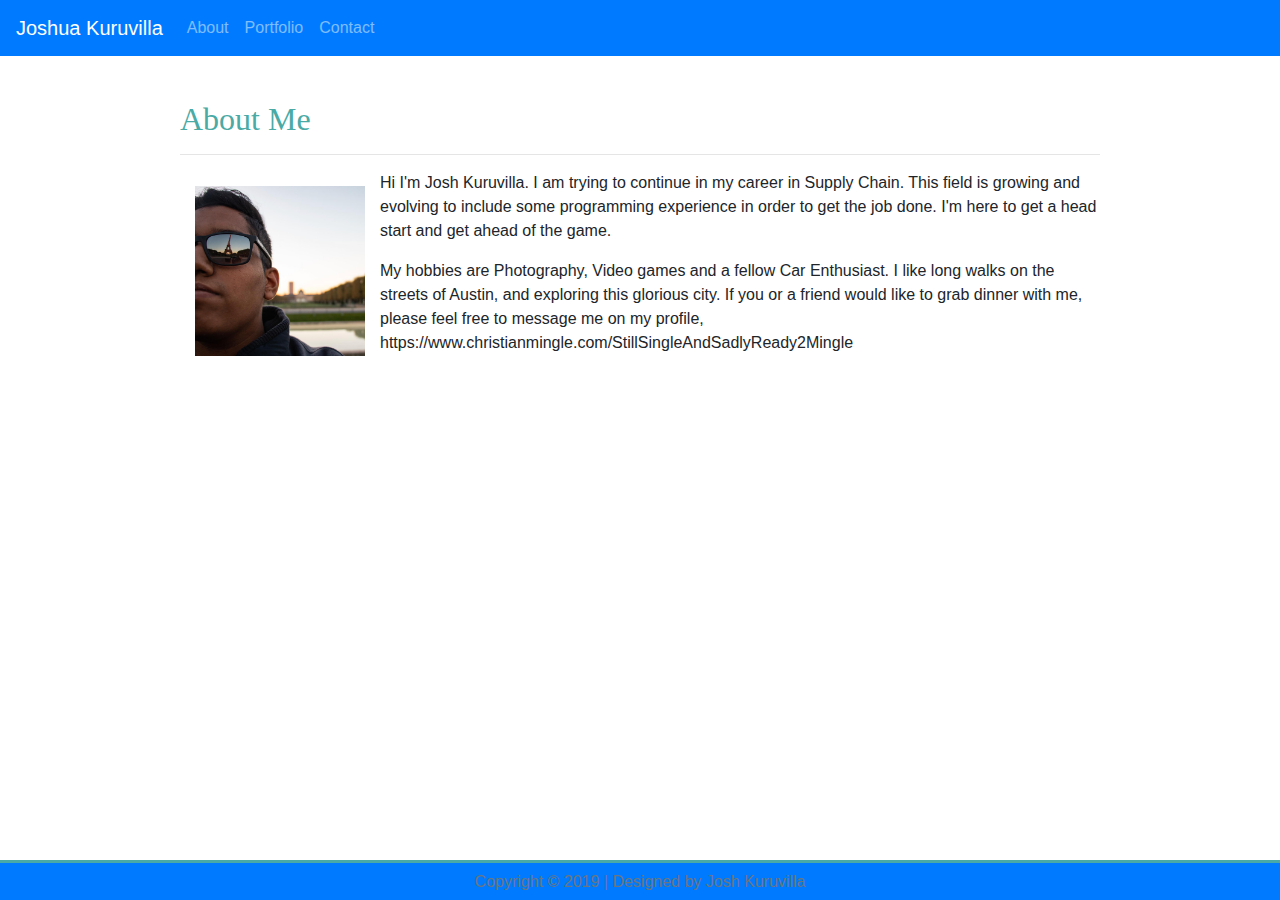
<file: index.html>
<!DOCTYPE html>
<html lang="en">

  <head>
    <meta charset="UTF-8">
    <meta name="viewport" content="width=device-width, initial-scale=1.0">
    <meta http-equiv="X-UA-Compatible" content="ie=edge">
    <title>Joshua Kuruvilla</title>
    <link rel="stylesheet" type="text/css" href="assets/css/style.css">
    <link rel="stylesheet" href="https://stackpath.bootstrapcdn.com/bootstrap/4.4.1/css/bootstrap.min.css"
        integrity="sha384-Vkoo8x4CGsO3+Hhxv8T/Q5PaXtkKtu6ug5TOeNV6gBiFeWPGFN9MuhOf23Q9Ifjh" crossorigin="anonymous">
        <script src="https://code.jquery.com/jquery-3.4.1.slim.min.js" integrity="sha384-J6qa4849blE2+poT4WnyKhv5vZF5SrPo0iEjwBvKU7imGFAV0wwj1yYfoRSJoZ+n" crossorigin="anonymous"></script>
        <script src="https://cdn.jsdelivr.net/npm/popper.js@1.16.0/dist/umd/popper.min.js" integrity="sha384-Q6E9RHvbIyZFJoft+2mJbHaEWldlvI9IOYy5n3zV9zzTtmI3UksdQRVvoxMfooAo" crossorigin="anonymous"></script>
    <script src="https://stackpath.bootstrapcdn.com/bootstrap/4.4.1/js/bootstrap.min.js"
        integrity="sha384-wfSDF2E50Y2D1uUdj0O3uMBJnjuUD4Ih7YwaYd1iqfktj0Uod8GCExl3Og8ifwB6"
        crossorigin="anonymous"></script>
    <!-- Meta Viewpoint for Phones -->
    <meta name="viewport" content="width=device-width, initial-scale=0.86, maximum-scale=3.0, minimum-scale=0.86">
</head>

<body>
    <header>
        <nav class="navbar navbar-expand-lg navbar-dark bg-primary">
            <a class="navbar-brand" href="index.html">Joshua Kuruvilla</a>
            <button class="navbar-toggler" type="button" data-toggle="collapse" data-target="#navbarColor01" aria-controls="navbarColor01" aria-expanded="false" aria-label="Toggle navigation">
              <span class="navbar-toggler-icon"></span>
            </button>
          
            <div class="collapse navbar-collapse" id="navbarColor01">
              <ul class="navbar-nav mr-auto">
                <li class="nav-item">
                  <a class="nav-link" href="index.html">About</a>
                </li>
                <li class="nav-item">
                  <a class="nav-link" href="Portfolio.html">Portfolio</a>
                </li>
                <li class="nav-item">
                  <a class="nav-link" href="contact.html">Contact</a>
                </li>
              </ul>
            </div>
          </nav>
    </header>
    <br>

    <div id="container">
        <section class="about">
            <h2>About Me</h2>

        <hr>

        <section class="bio"><img id="bio-image" src="assets/images/Eiffel Tower.png" alt="Party">

            <p>Hi I'm Josh Kuruvilla. I am trying to continue in my career in Supply Chain. This field is growing and
                evolving to include some programming experience in order to get the job done. I'm here to get a head
                start
                and get ahead of the game.</p>

            <p>My hobbies are Photography, Video games and a fellow Car Enthusiast. I like long walks on the streets of
                Austin, and exploring this glorious city. If you or a friend would like to grab dinner with me, please
                feel
                free to message me on my profile, https://www.christianmingle.com/StillSingleAndSadlyReady2Mingle</p>
           
        </section>
        </section>
    </div>

    <footer class="stickyfooter">
        <div class="footercontainer">
        <span class="text-muted">Copyright &copy; 2019 | Designed by Josh Kuruvilla</span>
    </div>
    </footer>

</body>

</html>
</file>
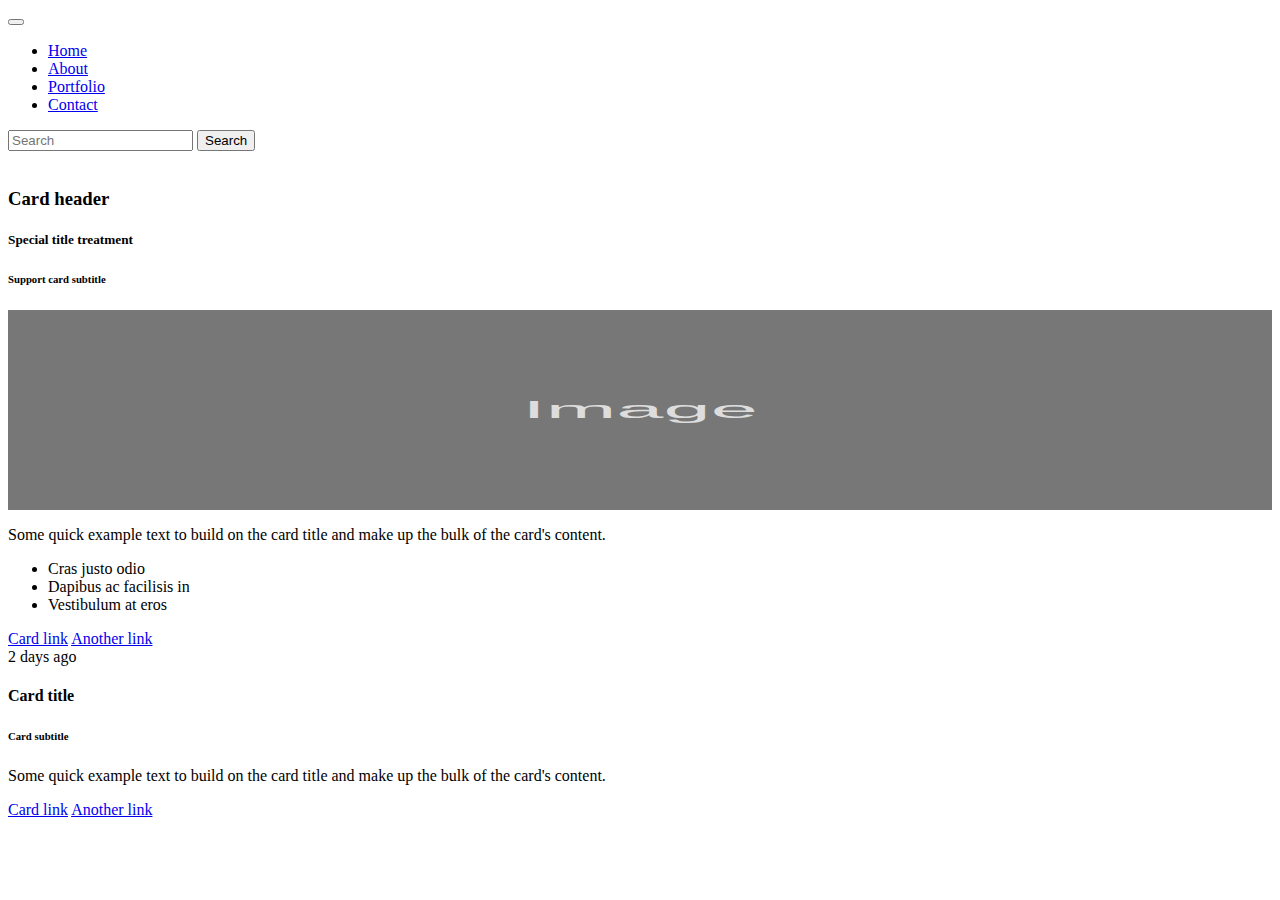
<file: ContactBootstrap.html>
<!DOCTYPE html>
<html lang="en">
<head>
    <meta charset="UTF-8">
    <meta name="viewport" content="width=device-width, initial-scale=1.0">
    <meta http-equiv="X-UA-Compatible" content="ie=edge">
    <title>JLux</title>
</head>
<body>
    <header>
    <nav class="navbar navbar-expand-lg navbar-dark bg-primary">
        <a class="navbar-brand" href="#"></a>
        <button class="navbar-toggler" type="button" data-toggle="collapse" data-target="#navbarColor01" aria-controls="navbarColor01" aria-expanded="false" aria-label="Toggle navigation">
          <span class="navbar-toggler-icon"></span>
        </button>
      
        <div class="collapse navbar-collapse" id="navbarColor01">
          <ul class="navbar-nav mr-auto">
            <li class="nav-item active">
              <a class="nav-link" href="#">Home <span class="sr-only"></span></a>
            </li>
            <li class="nav-item">
              <a class="nav-link" href="#">About</a>
            </li>
            <li class="nav-item">
              <a class="nav-link" href="PortfolioBootstrap.html">Portfolio</a>
            </li>
            <li class="nav-item">
              <a class="nav-link" href="ContactBootstrap.html">Contact</a>
            </li>
          </ul>
          <form class="form-inline my-2 my-lg-0">
            <input class="form-control mr-sm-2" type="text" placeholder="Search">
            <button class="btn btn-secondary my-2 my-sm-0" type="submit">Search</button>
          </form>
        </div>
      </nav>
    </header>
<br>
<div class="card mb-3">
    <h3 class="card-header">Card header</h3>
    <div class="card-body">
      <h5 class="card-title">Special title treatment</h5>
      <h6 class="card-subtitle text-muted">Support card subtitle</h6>
    </div>
    <img style="height: 200px; width: 100%; display: block;" src="data:image/svg+xml;charset=UTF-8,%3Csvg%20width%3D%22318%22%20height%3D%22180%22%20xmlns%3D%22http%3A%2F%2Fwww.w3.org%2F2000%2Fsvg%22%20viewBox%3D%220%200%20318%20180%22%20preserveAspectRatio%3D%22none%22%3E%3Cdefs%3E%3Cstyle%20type%3D%22text%2Fcss%22%3E%23holder_158bd1d28ef%20text%20%7B%20fill%3Argba(255%2C255%2C255%2C.75)%3Bfont-weight%3Anormal%3Bfont-family%3AHelvetica%2C%20monospace%3Bfont-size%3A16pt%20%7D%20%3C%2Fstyle%3E%3C%2Fdefs%3E%3Cg%20id%3D%22holder_158bd1d28ef%22%3E%3Crect%20width%3D%22318%22%20height%3D%22180%22%20fill%3D%22%23777%22%3E%3C%2Frect%3E%3Cg%3E%3Ctext%20x%3D%22129.359375%22%20y%3D%2297.35%22%3EImage%3C%2Ftext%3E%3C%2Fg%3E%3C%2Fg%3E%3C%2Fsvg%3E" alt="Card image">
    <div class="card-body">
      <p class="card-text">Some quick example text to build on the card title and make up the bulk of the card's content.</p>
    </div>
    <ul class="list-group list-group-flush">
      <li class="list-group-item">Cras justo odio</li>
      <li class="list-group-item">Dapibus ac facilisis in</li>
      <li class="list-group-item">Vestibulum at eros</li>
    </ul>
    <div class="card-body">
      <a href="#" class="card-link">Card link</a>
      <a href="#" class="card-link">Another link</a>
    </div>
    <div class="card-footer text-muted">
      2 days ago
    </div>
  </div>
  <div class="card">
    <div class="card-body">
      <h4 class="card-title">Card title</h4>
      <h6 class="card-subtitle mb-2 text-muted">Card subtitle</h6>
      <p class="card-text">Some quick example text to build on the card title and make up the bulk of the card's content.</p>
      <a href="#" class="card-link">Card link</a>
      <a href="#" class="card-link">Another link</a>
    </div>
  </div>
</body>
</html>
</file>
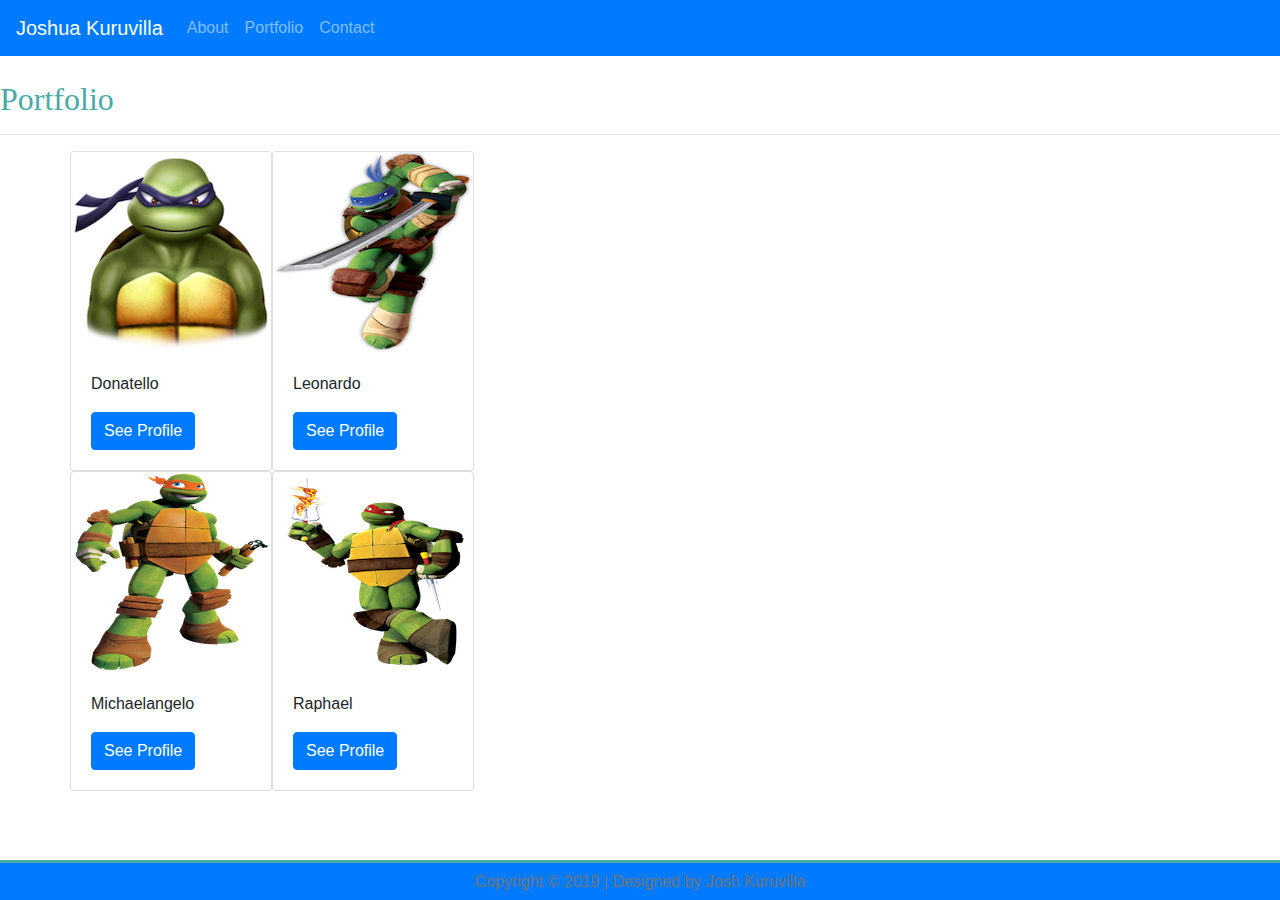
<file: Portfolio.html>
<!DOCTYPE html>
<html lang="en">

<head>
    <meta charset="UTF-8">
    <meta name="viewport" content="width=device-width, initial-scale=1.0">
    <meta http-equiv="X-UA-Compatible" content="ie=edge">
    <title>Joshua Kuruvilla</title>
    <link rel="stylesheet" type="text/css" href="assets/css/style.css">
    <link rel="stylesheet" href="https://stackpath.bootstrapcdn.com/bootstrap/4.4.1/css/bootstrap.min.css"
        integrity="sha384-Vkoo8x4CGsO3+Hhxv8T/Q5PaXtkKtu6ug5TOeNV6gBiFeWPGFN9MuhOf23Q9Ifjh" crossorigin="anonymous">
    <script src="https://code.jquery.com/jquery-3.4.1.slim.min.js"
        integrity="sha384-J6qa4849blE2+poT4WnyKhv5vZF5SrPo0iEjwBvKU7imGFAV0wwj1yYfoRSJoZ+n"
        crossorigin="anonymous"></script>
    <script src="https://cdn.jsdelivr.net/npm/popper.js@1.16.0/dist/umd/popper.min.js"
        integrity="sha384-Q6E9RHvbIyZFJoft+2mJbHaEWldlvI9IOYy5n3zV9zzTtmI3UksdQRVvoxMfooAo"
        crossorigin="anonymous"></script>
    <script src="https://stackpath.bootstrapcdn.com/bootstrap/4.4.1/js/bootstrap.min.js"
        integrity="sha384-wfSDF2E50Y2D1uUdj0O3uMBJnjuUD4Ih7YwaYd1iqfktj0Uod8GCExl3Og8ifwB6"
        crossorigin="anonymous"></script>
    <!-- Meta Viewpoint for Phones -->
    <meta name="viewport" content="width=device-width, initial-scale=0.86, maximum-scale=3.0, minimum-scale=0.86">
</head>

<body>
    <header>
        <nav class="navbar navbar-expand-lg navbar-dark bg-primary">
            <a class="navbar-brand" href="index.html">Joshua Kuruvilla</a>
            <button class="navbar-toggler" type="button" data-toggle="collapse" data-target="#navbarColor01"
                aria-controls="navbarColor01" aria-expanded="false" aria-label="Toggle navigation">
                <span class="navbar-toggler-icon"></span>
            </button>

            <div class="collapse navbar-collapse" id="navbarColor01">
                <ul class="navbar-nav mr-auto">
                    <li class="nav-item">
                        <a class="nav-link" href="index.html">About</a>
                    </li>
                    <li class="nav-item">
                        <a class="nav-link" href="Portfolio.html">Portfolio</a>
                    </li>
                    <li class="nav-item">
                        <a class="nav-link" href="contact.html">Contact</a>
                    </li>
                </ul>
            </div>
        </nav>
    </header>
    <br>


    <h2>Portfolio</h2>
    <hr>
    </div>
    <div class="container">
        <!-- <div class="col-md-6"><img src="https://www.80stoystore.com/wp-content/uploads/2019/09/donatello.png"
                    class="rounded float-left" alt="Donatello" height="200px" width="200px" class="col-md-3"><img
                    src="https://www.80stoystore.com/wp-content/uploads/2019/09/leonardo.png"
                    class="rounded float-right" alt="Leonardo" height="200px" width="200px">
                    
            <div class="col-md-6"><img src="https://www.80stoystore.com/wp-content/uploads/2019/09/michaelangelo-768x1236.png"
                    class="rounded float-left " alt="Michaelangelo" height="200px" width="200px">
                    <img src="https://www.80stoystore.com/wp-content/uploads/2019/09/raphael.png" class="rounded float-right"
                    alt="Raphael" height="200px" width="200px"></div> -->
        <!-- <figure class="figure">
                    <img src="https://www.80stoystore.com/wp-content/uploads/2019/09/donatello.png" class="figure-img img-fluid rounded" height="175px" width="175px">
                    <figcaption class="figure-caption">Donatello</figcaption>
                    <img src="https://www.80stoystore.com/wp-content/uploads/2019/09/leonardo.png" class="figure-img img-fluid rounded" height="175px" width="175px"><figcaption class="figure-caption">Leonardo</figcaption>
                    <img src="https://www.80stoystore.com/wp-content/uploads/2019/09/michaelangelo-768x1236.png" class="figure-img img-fluid rounded" height="175px" width="175px"><figcaption class="figure-caption">Michaelangelo</figcaption>
                    <img src="https://www.80stoystore.com/wp-content/uploads/2019/09/raphael.png" class="figure-img img-fluid rounded" height="175px" width="175px"><figcaption class="figure-caption">Raphael</figcaption>
                  </figure> -->
        <div class="row">

            <div class="col-xs-6">
                <div class="card">
                    <img class="card-img-top" src="assets/images/Donatello.png"
                        alt="Card image cap">
                    <div class="card-body">
                        <p class="card-text">Donatello</p>
                        <a href="https://tmnt2012series.fandom.com/wiki/Donatello" target="_blank"class="btn btn-primary">See Profile</a>
                    </div>
                </div>

            </div>

            <div class="col-xs-6">
                <div class="card">
                    <img class="card-img-top" src="assets/images/Leonardo.png"
                        alt="Card image cap">
                    <div class="card-body">
                        <p class="card-text">Leonardo</p>
                        <a href="https://tmnt2012series.fandom.com/wiki/Leonardo" target="_blank"class="btn btn-primary">See Profile</a>
                    </div>
                </div>
            </div>
        </div>
        <div class="row">

            <div class="col-xs-6">
                <div class="card">
                    <img class="card-img-top"
                        src="assets/images/Michaelangelo.png"
                        alt="Card image cap">
                    <div class="card-body">
                        <p class="card-text">Michaelangelo</p>
                        <a href="https://tmnt2012series.fandom.com/wiki/Michelangelo" target="_blank"class="btn btn-primary">See Profile</a>
                    </div>
                </div>

            </div>

            <div class="col-xs-6">
                <div class="card">
                    <img class="card-img-top" src="assets/images/Raphael.png"
                        alt="Card image cap">
                    <div class="card-body">
                        <p class="card-text">Raphael</p>
                        <a href="https://tmnt2012series.fandom.com/wiki/Raphael" target="_blank"class="btn btn-primary">See Profile</a>
                    </div>
                </div>
            </div>
        </div>



        <!-- <img class="card-img-top"
            src="https://www.80stoystore.com/wp-content/uploads/2019/09/michaelangelo-768x1236.png"
            alt="Card image cap">
        <div class="card-body">
            <p class="card-text">Michaelangelo</p>
        </div>

        <img class="card-img-top" src="https://www.80stoystore.com/wp-content/uploads/2019/09/raphael.png"
            alt="Card image cap">
        <div class="card-body">
            <p class="card-text">Raphael</p>
        </div>
    </div>

    </div>
    </div>
    https://www.80stoystore.com/wp-content/uploads/2019/09/leonardo.png
    https://www.80stoystore.com/wp-content/uploads/2019/09/michaelangelo-768x1236.png
    https://www.80stoystore.com/wp-content/uploads/2019/09/raphael.png -->


    <!-- <div class="box one">
                <div class="boxText">Raphael</div>
            </div>
            <div class="box two">
                <div class="boxText">Donatello</div>
            </div>
            <div class="box three">
                <div class="boxText">Leonardo</div>
            </div>
            <div class="box four">
                <div class="boxText">Michaelangelo</div>
            </div>
            <div class="box five">
                <div class="boxText">TMNT!</div>
            </div>

        </div> -->
    </div>

    <footer class="stickyfooter">
        <div class="footercontainer">
            <span class="text-muted">Copyright &copy; 2019 | Designed by Josh Kuruvilla</span>
        </div>
    </footer>

</body>

</html>
</file>
<file: assets/css/style.css>
/* needed for the information in the body for all 3 pages */
index.html
body {
    background: lightgray;
    color: #007bff
    font-family: Arial, Helvetica, sans-serif;
    overflow: auto;
}

/* This is the header titles, i.e. About, Portfolio and Contact */
h2 {
    font-family: Georgia, 'Times New Roman', Times, serif;
    font-size: 24px;
    color: #4aaaa5;
    margin: 10px 0px 30px 0px;
}


/* Container for About Me section */
#container {
    height: 400px;
    max-width: 100%;
    width: 960px;
    background: #fff;
    overflow: auto;
    margin: 0 auto;
}
/* Container for pictures of TMNT in Portfolio*/
#portfolioContainer {
    height: 700px;
    max-width: 100%;
    width: 960px;
    background: #fff;
    overflow: auto;
    margin: 0 auto;
}
/* Section for Container for About Me section */
.about {
    padding: 20px;
}
/* For Eiffel tower picture in the About Me section */
#bio-image {
    float: left;
    padding: 15px;
    width: 200px;
    height: 200px;
}

footer {
    width: 100%;
    height: 40px;
    text-align: center;
    z-index: 2;
    border-top: 3px solid #4aaaa5;
    background-color: #007bff;
    color: #FFFFFF;
    padding: 7px;
    position: fixed;
    clear: both;
    bottom: 0px;
   
/* contact.html/
/* Contact Page Input tags */
/* Style inputs with type="text", select elements and textareas */
input[type=text], textarea {
    width: 100%; /* Full width */
    padding: 12px; /* Some padding */ 
    border: 1px solid #ccc; /* Gray border */
    border-radius: 4px; /* Rounded borders */
    box-sizing: border-box; /* Make sure that padding and width stays in place */
    margin-top: 6px; /* Add a top margin */
    margin-bottom: 16px; /* Bottom margin */
    resize: vertical /* Allow the user to vertically resize the textarea (not horizontally) */
  }
  
  /* Style the submit button with a specific background color etc */
  input[type=submit] {
    background-color: #4CAF50;
    color: white;
    padding: 12px 20px;
    border: none;
    border-radius: 4px;
    cursor: pointer;
  }
  
  /* When moving the mouse over the submit button, add a darker green color */
  input[type=submit]:hover {
    background-color: #45a049;
  }
  
  /* Add a background color and some padding around the form */
  /* Container for Contact form */
  .containerclass {
    border-radius: 5px;
    background-color: #f2f2f2;
    padding: 20px;
    max-width: 100%;
    width: 960px;
    background: #fff;
    overflow: auto;
    margin: 0 auto;
  }
/* contact.html */

/* Portfolio.html */
/* box for Pictures in Portfolio page */
.box {
    background-color: #eee; 
    width: 275px;
    height: 200px; 
    margin: 10px 10px 10px 10px; 
    position: relative;
}
/* Box one picture */
.one {
    background-image: url("../images/Raphael.png"); 
}
/* Box two picture */
.two {
    background-image: url("../images/Donatello.png"); 
}
/* Box three picture */
.three {
    background-image: url("../images/Leonardo.png"); 
}
/* Box four picture */
.four {
    background-image: url("../images/Michaelangelo.png"); 
}
/* Box five picture */
.five {
    background-image: url("../images/TMNT!.png"); 
}
/* Container for boxes of Pictures on Portfolio page */
#portfolio {
    display: flex;
    flex-wrap: wrap;
}

/* Text for boxes of Pictures on Portfolio Page (i.e. the names of the TMNT) */
.boxText {
    font-family: Georgia, 'Times New Roman', Times, serif; 
    color: #fff; 
    padding: 15px; 
    background-color: #4aaaa5; 
    position: absolute; 
    bottom: 7px; 
    width: 245px; 
    text-align: center; 
}
.figcaption {
    font-family: fantasy;
    padding: 5px;
    text-align: center;
    font-size: large;
}
img.card-img-top {
    align-content: center;
    height: 250px;
    width: 250px;
}

.card-body {
    text-align: center;
    font-family: Impact, Haettenschweiler, 'Arial Narrow Bold', sans-serif;
    height: ;
}
.container {
    width: 960px;
    height: fit-content;
}
/* Portfolio.html */
/* .flex {
    width: 100%;
    display: flex;
    flex-direction: row;
    justify-content: space-between;
    align-items: center; */

/* } */







/* #AboutMe {
    color: lightseagreen;
} */







/* .thisisnotusedYET {height: auto;
width: 960px;
background: darkgray;
padding: 20px;
margin: 0 auto;
} */

/* .container2 {
    background: whitesmoke;
    width: 400px;
    height: 400px;
    overflow: auto;
}

#floated {
    float: left;
    width: 100px;
    background: red;
}

/* #container{
    width: 400px;
    background: yellow;
}
#floated{
    float: left;
    width: 150px;
    background: red;
} */
    
/* }

.JoshuaKuruvilla {
    font-size: 48px;
    float: left;

} */

/* #party { */
    /* image-resolution: ; */
/* } */ 


/* For mobile phones: */
[class*="col-"] {
    width: 100%;
  }
  
  @media only screen and (min-width: 600px) {
    /* For tablets: */
    .col-s-1 {width: 8.33%;}
    .col-s-2 {width: 16.66%;}
    .col-s-3 {width: 25%;}
    .col-s-4 {width: 33.33%;}
    .col-s-5 {width: 41.66%;}
    .col-s-6 {width: 50%;}
    .col-s-7 {width: 58.33%;}
    .col-s-8 {width: 66.66%;}
    .col-s-9 {width: 75%;}
    .col-s-10 {width: 83.33%;}
    .col-s-11 {width: 91.66%;}
    .col-s-12 {width: 100%;}
  }
  
  @media only screen and (min-width: 768px) {
    /* For desktop: */
    .col-1 {width: 8.33%;}
    .col-2 {width: 16.66%;}
    .col-3 {width: 25%;}
    .col-4 {width: 33.33%;}
    .col-5 {width: 41.66%;}
    .col-6 {width: 50%;}
    .col-7 {width: 58.33%;}
    .col-8 {width: 66.66%;}
    .col-9 {width: 75%;}
    .col-10 {width: 83.33%;}
    .col-11 {width: 91.66%;}
    .col-12 {width: 100%;}
  }
</file>
